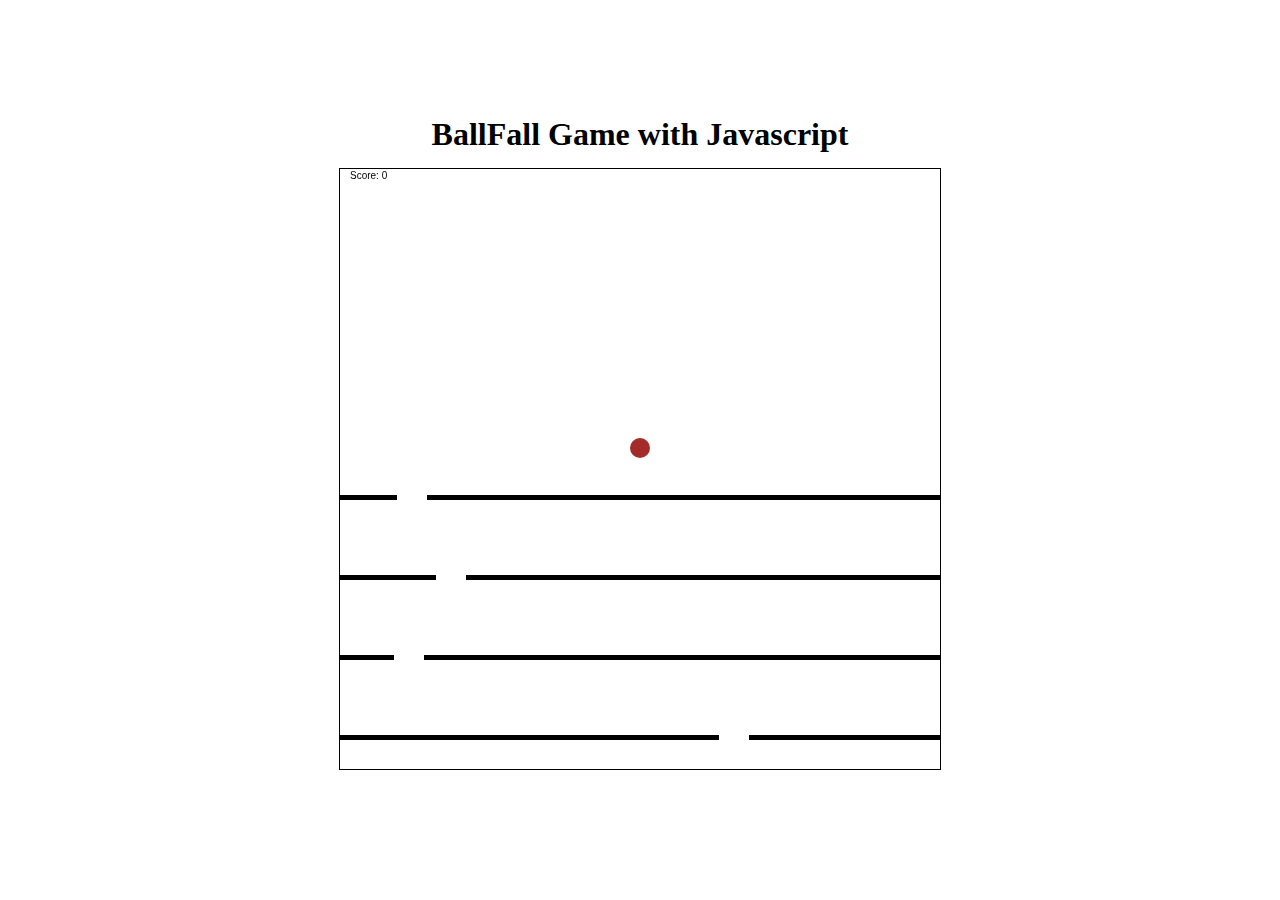
<file: BallFall/index.html>
<html lang="en">

<head>
    <meta charset="UTF-8">
    <meta name="viewport" content="width=device-width, initial-scale=1.0">
    <link rel="stylesheet" href="style.css">
    <title>Ball Fall game with Javascript</title>
</head>

<body>
    <div id="wrapper">
        <h1>BallFall Game with Javascript</h1>
        <canvas id="canvas" width="600" height="600">We are sorry, your browser does not support the canvas HTML element</canvas>

    </div>
    <script src="main.js"></script>
</body>

</html>
</file>
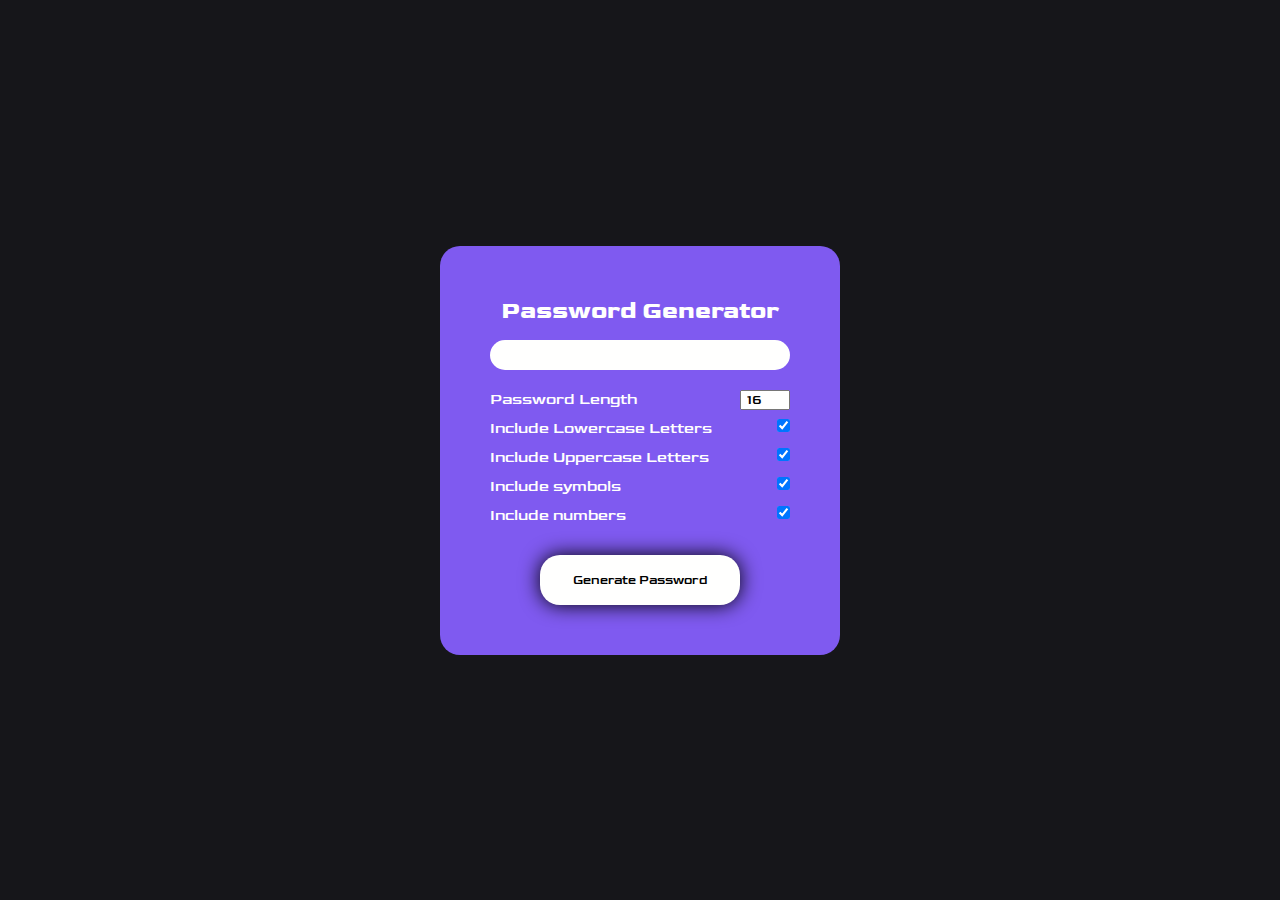
<file: PasswordGenerator/index.html>
<html lang="en">

<head>
    <meta charset="UTF-8">
    <meta name="viewport" content="width=device-width, initial-scale=1.0">
    <link rel="stylesheet" href="style.css">
    <title>Password Generator</title>
</head>

<body>
    <div id="form">
        <h2>Password Generator</h2>

        <div class="option">
            <div id="result">

            </div>
        </div>

        <div class="option">
            <label for="length">Password Length</label>
            <input type="number" name="length" id="length" max="25" value="16">
        </div>

        <div class="option">
            <label for="lowercase">Include Lowercase Letters</label>
            <input type="checkbox" name="lowercase" id="lowercase" checked>
        </div>

        <div class="option">
            <label for="uppercase">Include Uppercase Letters</label>
            <input type="checkbox" name="uppercase" id="uppercase" checked>
        </div>

        <div class="option">
            <label for="symbols">Include symbols</label>
            <input type="checkbox" name="symbols" id="symbols" checked>
        </div>

        <div class="option">
            <label for="numbers">Include numbers</label>
            <input type="checkbox" name="numbers" id="numbers" checked>
        </div>

        <div class="appBtn">
            <button id="generate" onclick="generate()">Generate Password</button>
        </div>


    </div>
    <script src="main.js"></script>
</body>

</html>
</file>
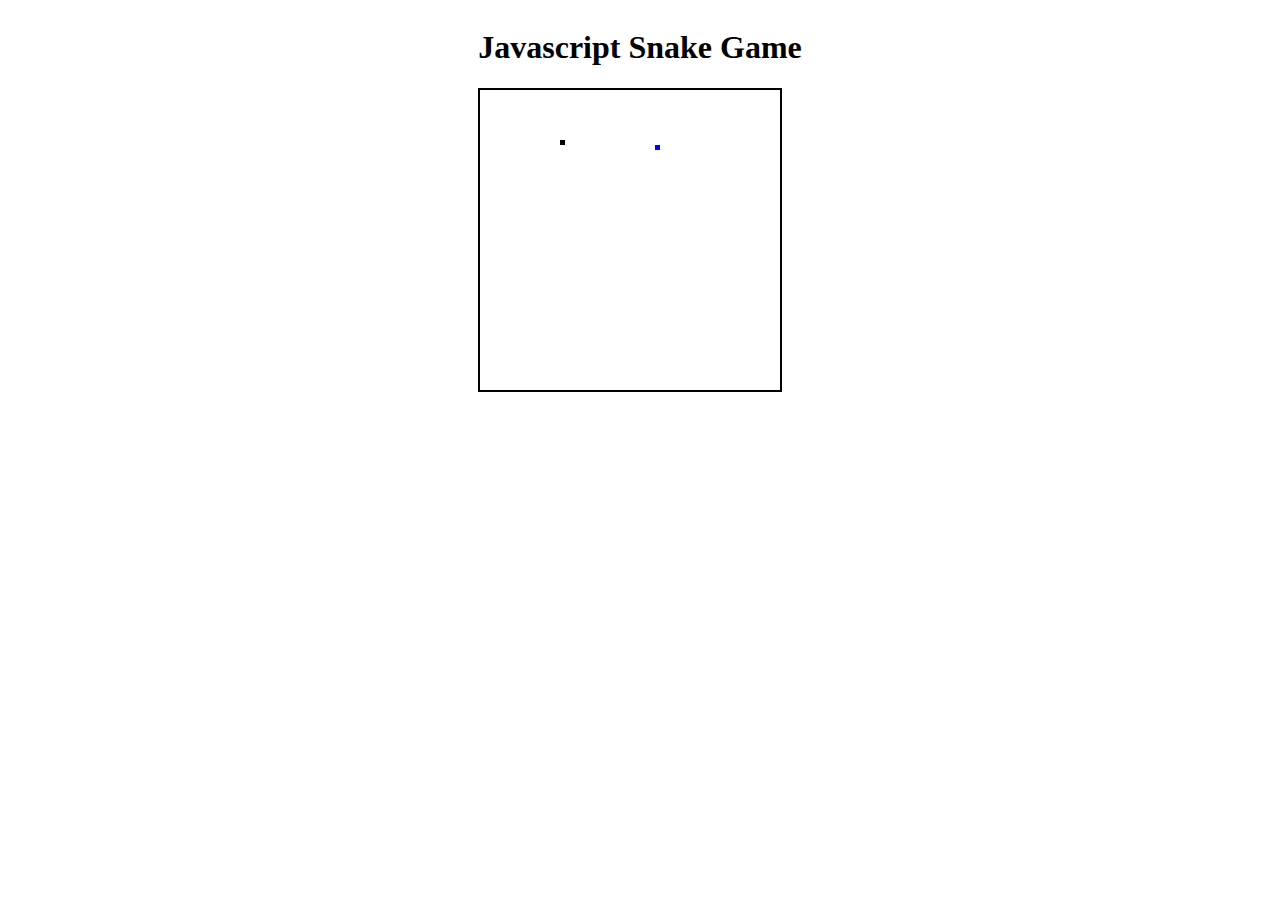
<file: snakeGame/index.html>
<html lang="en">

<head>
    <meta charset="UTF-8">
    <meta name="viewport" content="width=device-width, initial-scale=1.0">
    <link rel="stylesheet" href="style.css">
    <title>Snake Game</title>
</head>

<body>
    <div class="wrapper">
        <h1>Javascript Snake Game</h1>
        <canvas id="canvas" width="300" height="300"></canvas>
    </div>
    <script src="main.js"></script>
</body>

</html>
</file>
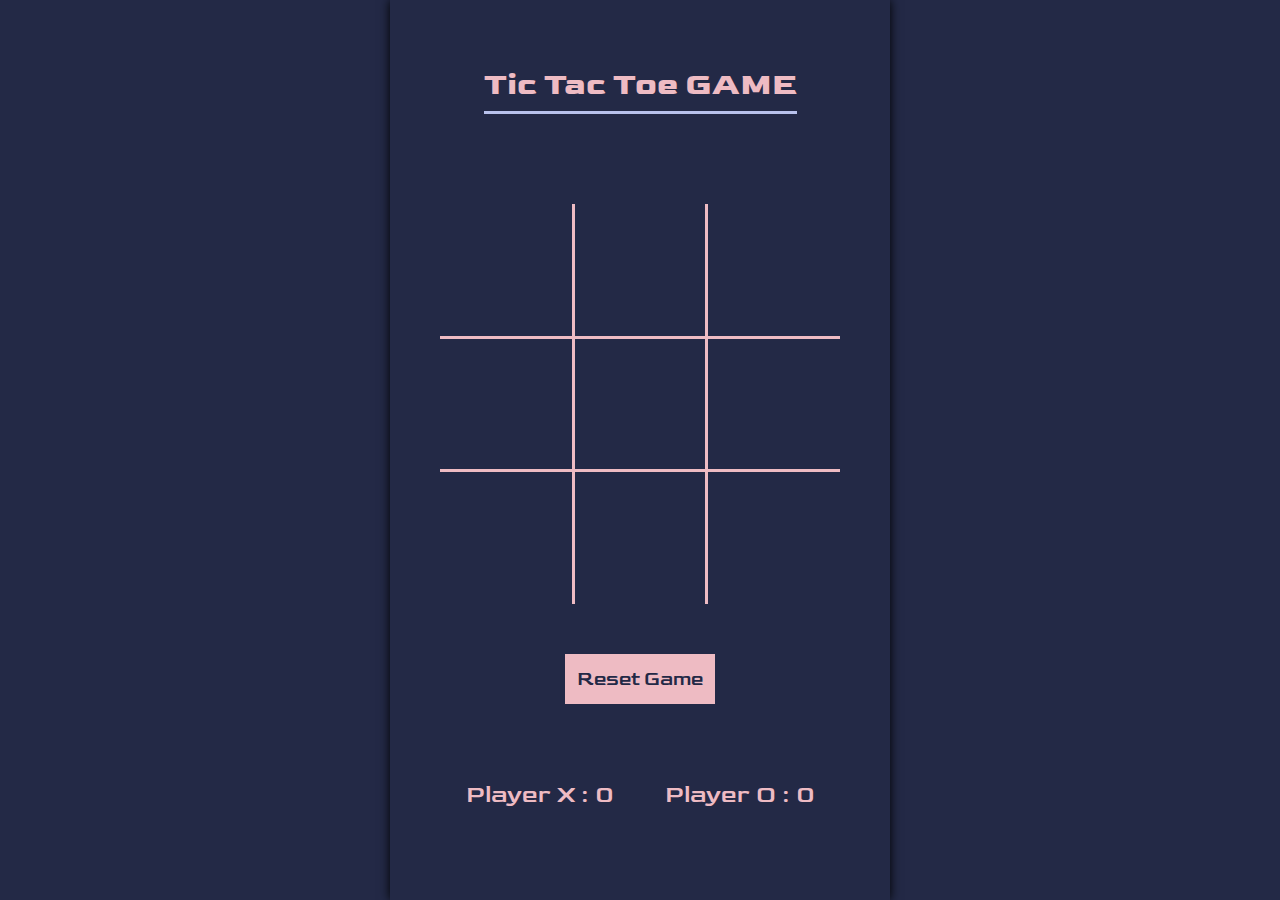
<file: TicTacToe/index.html>
<html lang="en">

<head>
    <meta charset="UTF-8">
    <meta name="viewport" content="width=device-width, initial-scale=1.0">
    <link rel="stylesheet" href="style.css">
    <title>Tic Tac Toe</title>
</head>

<body>
    <div class="wrapper">
        <h1>Tic Tac Toe GAME</h1>
        <section>
            <table>
                <tr>
                    <td></td>
                    <td></td>
                    <td></td>
                </tr>
                <tr>
                    <td></td>
                    <td></td>
                    <td></td>
                </tr>
                <tr>
                    <td></td>
                    <td></td>
                    <td></td>
                </tr>
            </table>
            <button id="resetBtn" onclick="resetParty()">Reset Game</button>
            <div class="scores">
                <p>Player X : <span id="scoreX">0</span></p>
                <p>Player O : <span id="scoreO">0</span></p>
            </div>
        </section>

        <div id="modal">
            <p id="closeModal">X</p>
            <p id="winMessage"></p>
        </div>
        <div id="darkBackground">
        </div>
    </div>


    <script src="main.js"></script>
</body>

</html>
</file>
<file: BallFall/style.css>
* {
    padding: 0;
    margin: 0;
    box-sizing: border-box;
}

body {
    display: flex;
    justify-content: center;
    align-items: center;
    min-height: 100vh;
    overflow: hidden;
}

#wrapper {
    display: flex;
    justify-content: center;
    align-items: center;
    flex-direction: column;
}

#canvas {
    border: 1px solid black;
    margin: 15px auto;
}
</file>
<file: PasswordGenerator/style.css>
@import url('https://fonts.googleapis.com/css2?family=Goldman&display=swap');
* {
    padding: 0;
    margin: 0;
    box-sizing: border-box;
    font-family: 'Goldman', cursive;
}

body {
    background-color: #16161a;
    min-height: 100vh;
    overflow: hidden;
    display: flex;
    justify-content: center;
    align-items: center;
}

#form {
    background-color: #7f5af0;
    max-width: 500px;
    padding: 50px;
    border: none;
    border-radius: 20px;
    /* box-shadow: 0px 0px 20px #fffffe; */
}

#form h2 {
    color: #fffffe;
    text-align: center;
    margin-bottom: 15px;
}

input[type="number"] {
    width: 50px;
    padding-left: 5px;
}

.option {
    width: 300px;
    margin: 10px 0;
}

label {
    color: #fffffe;
}

.option input {
    float: right;
}

.option #result {
    height: 30px;
    background-color: #fffffe;
    border-radius: 20px;
    text-align: center;
    padding: 5px;
    margin-bottom: 20px;
}

.appBtn {
    width: 100%;
    margin-top: 30px;
    display: flex;
    justify-content: center;
}

#generate {
    width: 200px;
    height: 50px;
    cursor: pointer;
    border: none;
    border-radius: 20px;
    padding: 10px;
    background-color: #fffffe;
    box-shadow: 0px 0px 20px #000;
}
</file>
<file: snakeGame/style.css>
body {
    display: flex;
    justify-content: center;
}

#canvas {
    border: 2px solid black;
}
</file>
<file: TicTacToe/style.css>
@import url('https://fonts.googleapis.com/css2?family=Goldman&display=swap');
* {
    box-sizing: border-box;
}

body {
    display: flex;
    justify-content: center;
    align-items: center;
    min-height: 100vh;
    overflow: hidden;
    padding: 0;
    margin: 0;
    font-family: 'Goldman', cursive;
    background-color: #232946;
}

.wrapper {
    display: flex;
    max-width: 500px;
    height: 100%;
    flex-direction: column;
    justify-content: center;
    align-items: center;
    box-shadow: 0px 0px 10px #000;
    padding: 50px 50px;
}

section {
    width: 100%;
    display: flex;
    flex-direction: column;
    justify-content: center;
    align-items: center;
}

.wrapper h1 {
    position: relative;
    margin-top: 0;
    margin-bottom: 100px;
    color: #eebbc3;
    font-size: 2em;
}

.wrapper h1:after {
    content: '';
    position: absolute;
    bottom: -10px;
    left: 0;
    width: 100%;
    height: 3px;
    background-color: #b8c1ec;
}

table {
    border-collapse: collapse;
    width: 400px;
    height: 400px;
}

td {
    border: 3px solid #eebbc3;
    width: 70px;
    height: 70px;
    text-align: center;
    cursor: pointer;
    font-size: 50px;
    color: #b8c1ec;
}

tr:nth-child(1) td {
    border-top: none;
}

tr:nth-child(3) td {
    border-bottom: none;
}

tr>td {
    border-left: none;
}

tr td:last-child {
    border-right: none;
}

#resetBtn {
    margin: 50px;
    width: 150px;
    height: 50px;
    border: none;
    background-color: #eebbc3;
    font-size: 20px;
    font-family: 'Goldman', cursive;
    color: #232946;
    cursor: pointer;
}

.scores {
    width: 100%;
    display: flex;
    justify-content: space-around;
    align-items: center;
}

.scores p {
    color: #eebbc3;
    font-size: 25px;
}

#modal {
    position: absolute;
    width: 500px;
    height: 200px;
    background-color: #232946;
    /* box-shadow: 0px 0px 10px #b8c1ec; */
    z-index: 100000;
    display: none;
    justify-content: center;
    align-items: center;
}

#closeModal {
    position: absolute;
    color: #eebbc3;
    font-size: 1.5em;
    top: 10px;
    right: 10px;
    margin: 0;
    cursor: pointer;
}

#darkBackground {
    position: absolute;
    width: 100%;
    height: 100%;
    background-color: rgba(0, 0, 0, 0.6);
    display: none;
}

#winMessage {
    font-size: 1.5em;
    color: #eebbc3;
}

@media screen and (max-width: 768px) {
    .wrapper h1 {
        font-size: 1.5em;
    }
    table {
        width: 300px;
        height: 300px;
    }
    .scores {
        flex-direction: column;
    }
    #modal {
        width: 300px;
        text-align: center;
        padding: 0 20px;
    }
}
</file>
